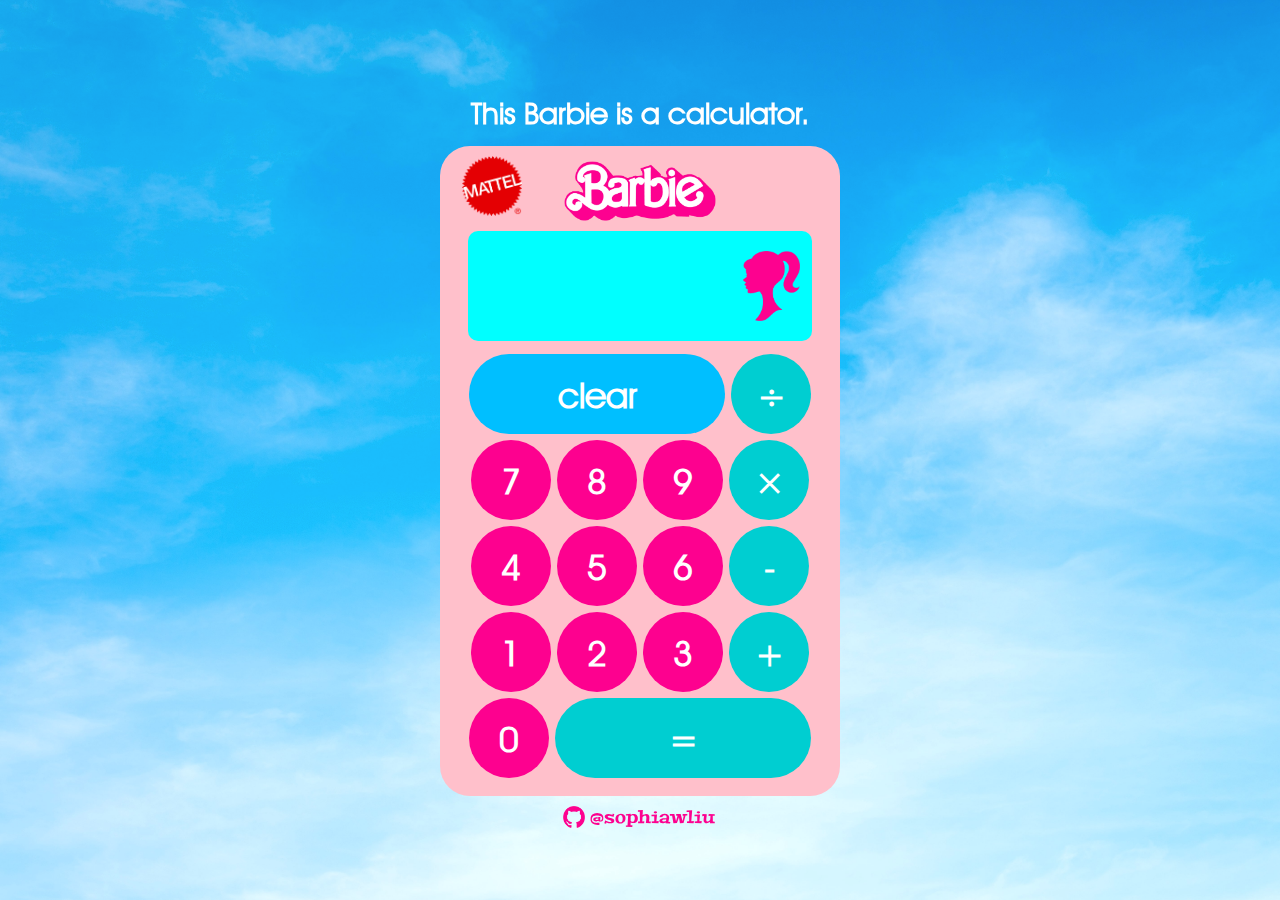
<file: index.html>
<!DOCTYPE html>
<html>
    <head>
        <title>Barbie Calculator</title>
        <meta name="description" content="An online calculator fit for Barbie. Design inspired by the Barbie (2023) movie posters.">
        <link rel="icon" href="favicon.ico">
        <link rel="apple-touch-icon" sizes="180x180" href="apple-touch-icon.png">
        <link rel="icon" type="image/png" sizes="32x32" href="favicon-32x32.png">
        <link rel="icon" type="image/png" sizes="16x16" href="favicon-16x16.png">
        <link rel="manifest" href="site.webmanifest">
        <link rel="mask-icon" href="safari-pinned-tab.svg" color="#fd018f">
        <meta name="msapplication-TileColor" content="#fd018f">
        <meta name="theme-color" content="#ffffff">
        <meta name="google-site-verification" content="SHRrYCliTkbFfRBJizCmRd68yoAFxQ2xXBBgqQtCrhI" />
        <meta name="viewport" content="width=device-width, initial-scale=0.8, user-scalable=0">
        <link rel="stylesheet" href="style.css">
    </head>
    <body>
        
        <div id="container">
            <h1 id="this-barbie">This Barbie is a calculator.</h1>
            <img id="mattel" src="Mattel-brand.svg.png">
            <div id="calculator">
                <img id="barbie" src="barbie.png">
                <div id="screen">
                    <p id="current-operation"></p>
                    <p id="calc-display"></p>
                    <img id="barbiehead" src="barbiehead.png">
                </div>
                <div class="row">
                    <button class="clear">clear</button>
                    <button class="operator">÷</button>
                </div>
                <div class="row">
                    <button class="number">7</button>
                    <button class="number">8</button>
                    <button class="number">9</button>
                    <button class="operator">×</button>
                </div>
                <div class="row">
                    <button class="number">4</button>
                    <button class="number">5</button>
                    <button class="number">6</button>
                    <button class="operator">-</button>
                </div>
                <div class="row">
                    <button class="number">1</button>
                    <button class="number">2</button>
                    <button class="number">3</button>
                    <button class="operator">+</button>
                </div>
                <div class="row">
                    <button class="number">0</button>
                    <button class="equals">=</button>
                </div>
            </div>
            <a href="https://github.com/sophiawliu/"><img id="github" src="pinkgithub.png"></a>
            <a id="sophiawliu" href="https://github.com/sophiawliu/">@sophiawliu</a>
        </div>
    </body>
    <script src="main.js"></script>
</html>
</file>
<file: style.css>
@font-face {
    font-family: "AvantGarde";
    src: url(Avant-Garde-Font/AVGARDN_2.TTF);
}

@font-face {
    font-family: "Peralta";
    src: url(Peralta-Regular.ttf);
}

body {
    background-image: url("postersky.png");
    background-size: cover; /* or "contain" depending on what you want */
    background-position: center center;
    background-repeat: no-repeat;
    text-align:center;
    margin:auto;
    padding:0;
    background-attachment: fixed;
}

#this-barbie {
    font-family: "AvantGarde";
    color: white;
    font-size: 30px;
    position: relative;
    margin-top: -5px;
    font-weight: bolder;
}

#container {
    display: flex;
    flex-direction: column;
    width: 500px;
    height: 700px;
    position: fixed;
    top: 50%;
    left: 50%;
    transform: translate(-50%, -50%);
}

#mattel {
    position: relative;
    height: 60px;
    width: 60px;
    z-index: 1000;
    margin-left: 72px;
    margin-top: 5px;
}

#calculator {
    display: flex;
    flex-direction: column;
    width: 400px;
    height: 650px;
    position: fixed;
    top: 53%;
    left: 50%;
    transform: translate(-50%, -50%);

    align-items: center;

    /* border: 2px solid black; */
    background-color: pink;
    -webkit-border-radius: 30px;
    -moz-border-radius: 30px;
    border-radius: 30px;
}

#barbie {
    display: block;
    margin-top: 15px;
    height: 60px;
}

#screen {
    display: flex;

    width: 344px;
    height: 110px;

    margin-top: 10px;
    margin-bottom: 10px;

    background-color: aqua;
    -webkit-border-radius: 10px;
    -moz-border-radius: 10px;
    border-radius: 10px;

    flex-direction: row;
    justify-content: right;
    align-items: center;
}

#current-operation {
    color:#FD018F;
    font-family: "AvantGarde";
    font-size: 20px;
    font-weight: bolder;
    position: absolute;
    top: 80px;
    right: 108px;
}

#calc-display {
    color:#FD018F;
    font-family: "AvantGarde";
    font-size: 60px;
    font-weight: bolder;
    letter-spacing: -3px;
    margin-bottom: 42px;
}

#barbiehead {
    height: 70px;
    margin-left: 12px;
    margin-right: 12px;
}

.row {
    display: flex;
    flex-direction: row;
    justify-content: center;
}

button {
    background-color: #FD018F;
    font-family: "AvantGarde";
    color: white;
    font-size: 35px;
    font-weight: bolder;

    width: 80px;
    height: 80px;
    margin: 3px;

    text-align: center;
    vertical-align: middle;
    line-height: 80px;
    
    border-radius: 50%;
    border-style: none;
}

button:active {
    background-color: #cf0075;
}

.clear , .equals {
    width: 256px;
    -webkit-border-radius: 50px;
    -moz-border-radius: 50px;
    border-radius: 50px;
}

.clear {
    background-color: deepskyblue;
}

.clear:active {
    background-color: #00a6dd;
}

.operator , .equals {
    background-color:darkturquoise;
}

.operator:active , .equals:active {
    background-color:#00a2a4;
}

#github {
    position: relative;
    height: 22px;
    top: 590px;
    left: -66px;
}

#sophiawliu {
    position: relative;
    font-family: "Peralta";
    color: #FD018F;
    font-size: 18px;
    text-decoration: none;
    top: 563px;
    left: 12px;
}
</file>
